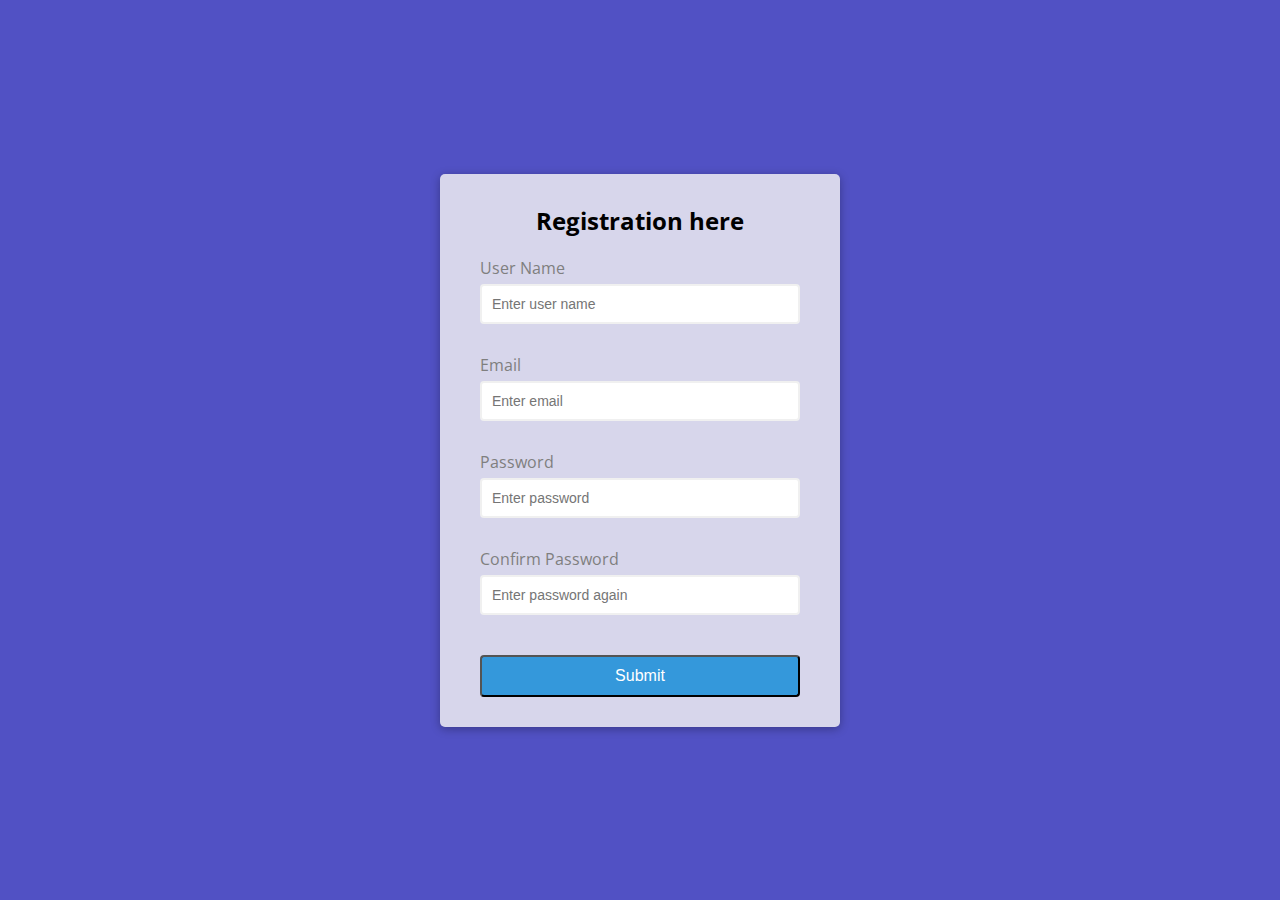
<file: Form_Validation/index.html>
<!DOCTYPE html>
<html lang="en">
  <head>
    <meta charset="UTF-8" />
    <meta name="viewport" content="width=device-width, initial-scale=1.0" />
    <link rel="stylesheet" href="style.css" />
    <title>Form Validation</title>
  </head>
  <body>
    <div class="container">
      <form id="form" class="form">
        <h2>Registration here</h2>
        <div class="form-control">
          <label for="username">User Name</label>
          <input type="text" id="username" placeholder="Enter user name" />
          <small>Error message</small>
        </div>
        <div class="form-control">
          <label for="email">Email</label>
          <input type="email" id="email" placeholder="Enter email" />
          <small>Error message</small>
        </div>
        <div class="form-control">
          <label for="password">Password</label>
          <input type="password" id="password" placeholder="Enter password" />
          <small>Error message</small>
        </div>
        <div class="form-control">
          <label for="password2">Confirm Password</label>
          <input
            type="password"
            id="password2"
            placeholder="Enter password again"
          />
          <small>Error message</small>
        </div>
        <button>Submit</button>
      </form>
    </div>
    <script src="script.js"></script>
  </body>
</html>
</file>
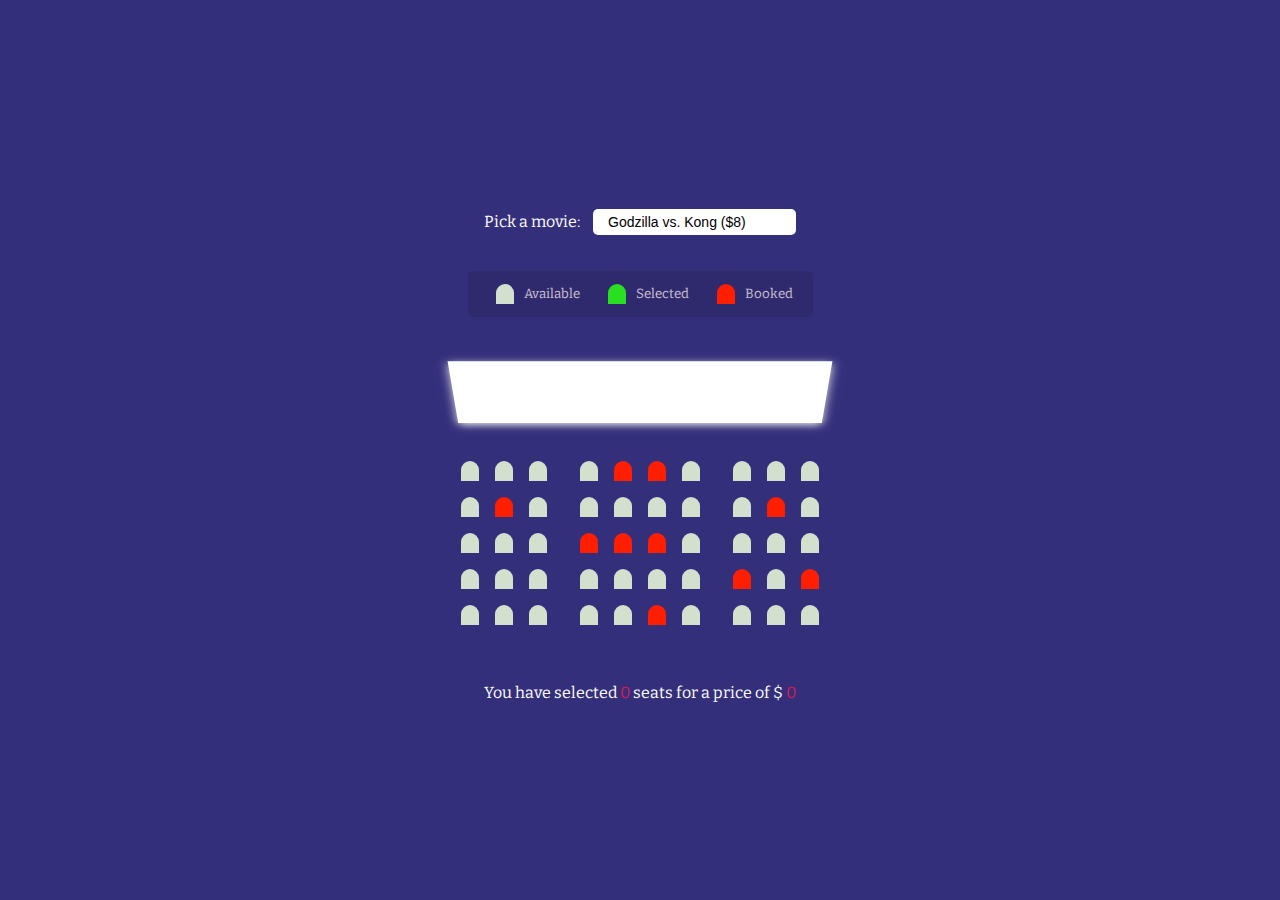
<file: Movie_seat_booking/index.html>
<!DOCTYPE html>
<html lang="en">
  <head>
    <meta charset="UTF-8" />
    <meta name="viewport" content="width=device-width, initial-scale=1.0" />
    <link rel="stylesheet" href="style.css" />
    <title>Movie Seat Booking</title>
  </head>
  <body>
    <div class="movie-container">
      <label> Pick a movie:</label>
      <select id="movie">
        <option value="8">Godzilla vs. Kong ($8)</option>
        <option value="12">Mulan (2020) ($12)</option>
        <option value="15">No Time to Die ($15)</option>
        <option value="20">Jocker ($20)</option>
        <option value="18">Bloodshot ($18)</option>
        <option value="10">Wonder Woman 1984 ($10)</option>
      </select>
    </div>

    <ul class="showcase">
      <li>
        <div class="seat"></div>
        <small>Available</small>
      </li>
      <li>
        <div class="seat selected"></div>
        <small>Selected</small>
      </li>
      <li>
        <div class="seat booked"></div>
        <small>Booked</small>
      </li>
    </ul>

    <div class="container">
      <div class="screen"></div>
      <div class="row">
        <div class="seat"></div>
        <div class="seat"></div>
        <div class="seat"></div>
        <div class="seat"></div>
        <div class="seat booked"></div>
        <div class="seat booked"></div>
        <div class="seat"></div>
        <div class="seat"></div>
        <div class="seat"></div>
        <div class="seat"></div>
      </div>
      <div class="row">
        <div class="seat"></div>
        <div class="seat booked"></div>
        <div class="seat"></div>
        <div class="seat"></div>
        <div class="seat"></div>
        <div class="seat"></div>
        <div class="seat"></div>
        <div class="seat"></div>
        <div class="seat booked"></div>
        <div class="seat"></div>
      </div>
      <div class="row">
        <div class="seat"></div>
        <div class="seat"></div>
        <div class="seat"></div>
        <div class="seat booked"></div>
        <div class="seat booked"></div>
        <div class="seat booked"></div>
        <div class="seat"></div>
        <div class="seat"></div>
        <div class="seat"></div>
        <div class="seat"></div>
      </div>
      <div class="row">
        <div class="seat"></div>
        <div class="seat"></div>
        <div class="seat"></div>
        <div class="seat"></div>
        <div class="seat"></div>
        <div class="seat"></div>
        <div class="seat"></div>
        <div class="seat booked"></div>
        <div class="seat"></div>
        <div class="seat booked"></div>
      </div>
      <div class="row">
        <div class="seat"></div>
        <div class="seat"></div>
        <div class="seat"></div>
        <div class="seat"></div>
        <div class="seat"></div>
        <div class="seat booked"></div>
        <div class="seat"></div>
        <div class="seat"></div>
        <div class="seat"></div>
        <div class="seat"></div>
      </div>
    </div>

    <p class="text">
      You have selected <span id="count">0 </span> seats for a price of $
      <span id="total">0</span>
    </p>

    <script src="script.js"></script>
  </body>
</html>
</file>
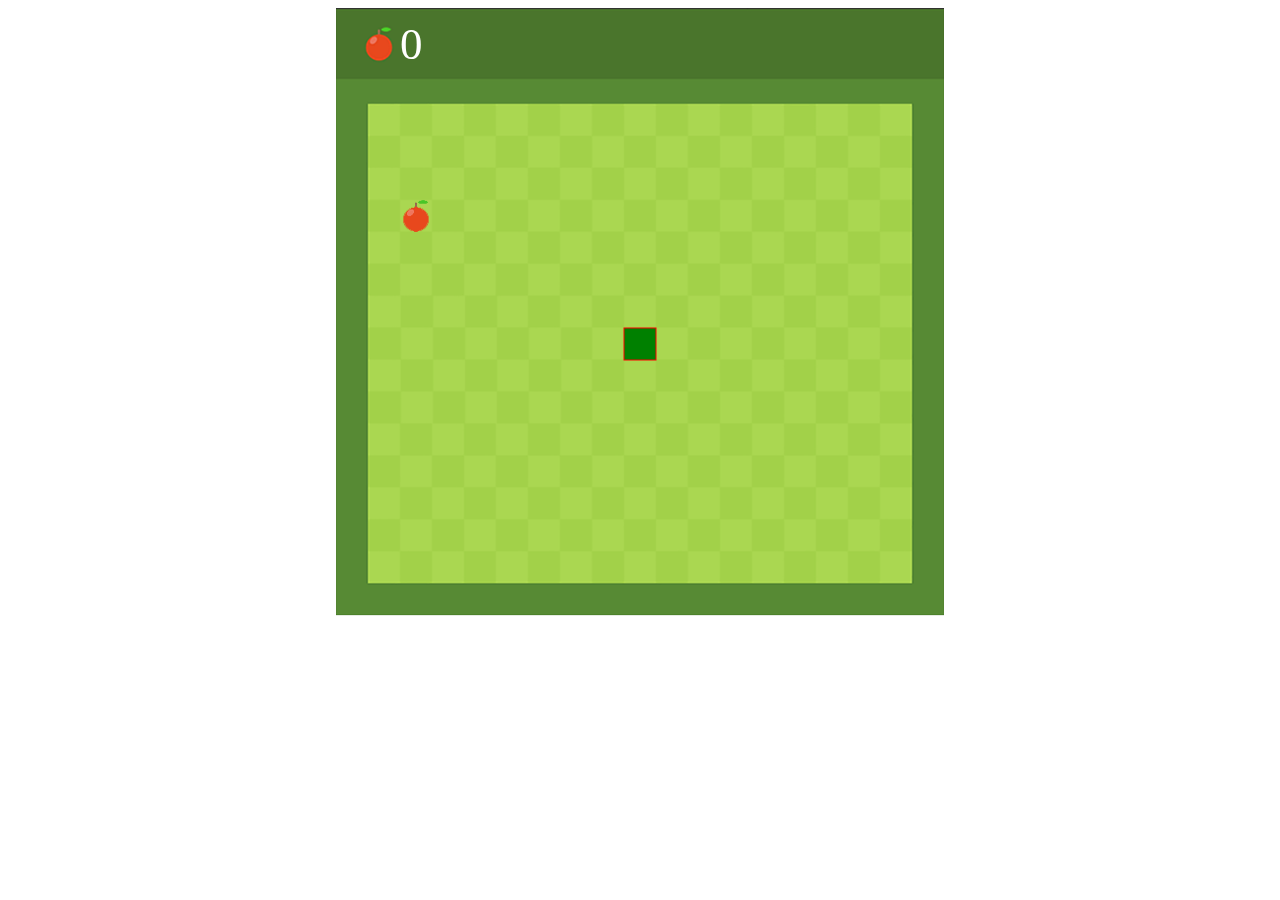
<file: Snake games/index.html>
<!DOCTYPE html>
<html lang="en">
  <head>
    <meta charset="UTF-8" />
    <meta name="viewport" content="width=device-width, initial-scale=1.0" />
    <link rel="stylesheet" href="style.css" />
    <canvas id="snake" width="608" height="608"></canvas>

    <title>Snake Game</title>
  </head>
  <body>
    <script src="script.js"></script>
  </body>
</html>
</file>
<file: Form_Validation/style.css>
@import url("https://fonts.googleapis.com/css2?family=Open+Sans&display=swap");

:root {
  --success-color: green;
  --error-color: red;
}
* {
  box-sizing: border-box;
}
body {
  background-color: #5151c4;
  font-family: "open sans", sans-serif;
  display: flex;
  align-items: center;
  justify-content: center;
  min-height: 100vh;
  margin: 0;
}

.container {
  background-color: #d7d6eb;
  border-radius: 5px;
  box-shadow: 0 2px 10px rgba(0, 0, 0, 0.3);
  width: 400px;
}
h2 {
  text-align: center;
  margin: 0 0 20px;
}
.form {
  padding: 30px 40px;
}

.form-control {
  margin-bottom: 10px;
  padding-bottom: 20px;
  position: relative;
}

.form-control label {
  color: #7f7f7f;
  display: block;
  margin-bottom: 5px;
}
.form-control input {
  border: 2px solid #f0f0f0;
  border-radius: 4px;
  display: block;
  width: 100%;
  padding: 10px;
  font-size: 14px;
}
.form-control input:focus {
  outline: 0;
  border-color: #777;
}
.form-control.success input {
  border-color: var(--success-color);
}

.form-control.error input {
  border-color: var(--error-color);
}

.form-control small {
  color: var(--error-color);
  position: absolute;
  bottom: 0;
  left: 0;
  visibility: hidden;
}

.form-control.error small {
  visibility: visible;
}
.form button {
  cursor: pointer;
  border: 2px solod #3498db;
  background-color: #3498db;
  border-radius: 4px;
  color: white;
  font-size: 16px;
  padding: 10px;
  margin-top: 20px;
  width: 100%;
  display: block;
}
</file>
<file: Movie_seat_booking/style.css>
@import url('https://fonts.googleapis.com/css2?family=Bitter:ital@1&display=swap');

* {
  box-sizing: border-box;
}

body {
  background-color: rgb(52, 47, 122);
  display: flex;
  flex-direction: column;
  color: white;
  align-items: center;
  justify-content: center;
  height: 100vh;
  font-family: 'bitter', serif;
  margin: 0;
}

.movie-container {
  margin: 20px 0;
}

.movie-container select {
  background-color: #fff;
  border: 0;
  border-radius: 5px;
  font-size: 14px;
  margin-left: 10px;
  padding: 5px 15px 5px 15px;
  -moz-appearance: none;
  -webkit-appearance: none;
  appearance: none;
}

.container {
  perspective: 1000px;
  margin-bottom: 40px;
}

.seat {
  background-color: #d4e0ce;
  height: 20px;
  width: 18px;
  margin: 8px;
  border-top-left-radius: 10px;
  border-top-right-radius: 10px;
}

.seat.selected {
  background-color: #28df21;
}

.seat.booked {
  background-color: rgb(255, 30, 0);
}

.seat:nth-of-type(3) {
  margin-right: 25px;
}

.seat:nth-last-of-type(3) {
  margin-left: 25px;
}

.seat:not(booked):hover {
  cursor: pointer;
  transform: scale(1.4);
}

.showcase .seat:not(booked):hover {
  cursor: default;
  transform: scale(1);
}

.showcase {
  background: rgba(0, 0, 0, 0.1);
  padding: 5px 10px;
  border-radius: 5px;
  color: rgba(255, 239, 239, 0.774);
  list-style-type: none;
  display: flex;
  justify-content: space-between;
}

.showcase li {
  display: flex;
  align-items: center;
  justify-content: center;
  margin: 0 10px;
}

.showcase li small {
  margin-left: 2px;
}

.row {
  display: flex;
}

.screen {
  background-color: #fff;
  height: 80px;
  width: 100%;
  margin: 20px 0;
  transform: rotateX(-45deg);
  box-shadow: 0 3px 10px rgba(255, 255, 255, 0.9);
}

p.text {
  margin: 10px 0;
}

p.text span {
  color: #d61858;
}
</file>
<file: Snake games/style.css>
canvas {
  display: block;
  margin: 0 auto;
}
</file>
